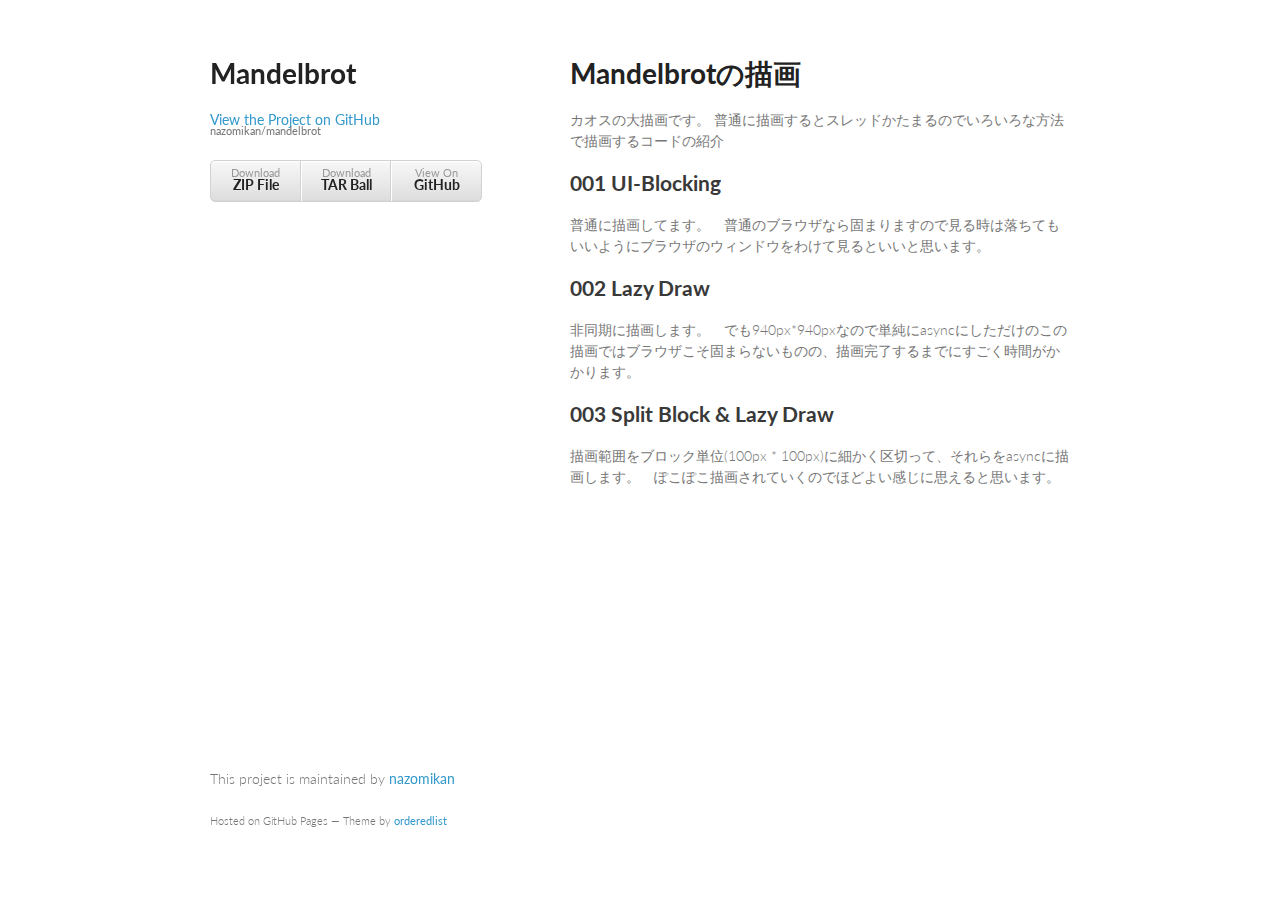
<file: index.html>
<!doctype html>
<html>
  <head>
    <meta charset="utf-8">
    <meta http-equiv="X-UA-Compatible" content="chrome=1">
    <title>Mandelbrot by nazomikan</title>

    <link rel="stylesheet" href="stylesheets/styles.css">
    <link rel="stylesheet" href="stylesheets/pygment_trac.css">
    <meta name="viewport" content="width=device-width, initial-scale=1, user-scalable=no">
    <!--[if lt IE 9]>
    <script src="//html5shiv.googlecode.com/svn/trunk/html5.js"></script>
    <![endif]-->
  </head>
  <body>
    <div class="wrapper">
      <header>
        <h1>Mandelbrot</h1>
        <p></p>

        <p class="view"><a href="https://github.com/nazomikan/mandelbrot">View the Project on GitHub <small>nazomikan/mandelbrot</small></a></p>


        <ul>
          <li><a href="https://github.com/nazomikan/mandelbrot/zipball/master">Download <strong>ZIP File</strong></a></li>
          <li><a href="https://github.com/nazomikan/mandelbrot/tarball/master">Download <strong>TAR Ball</strong></a></li>
          <li><a href="https://github.com/nazomikan/mandelbrot">View On <strong>GitHub</strong></a></li>
        </ul>
      </header>
      <section>
        <h1>
<a name="mandelbrot%E3%81%AE%E6%8F%8F%E7%94%BB" class="anchor" href="#mandelbrot%E3%81%AE%E6%8F%8F%E7%94%BB"><span class="octicon octicon-link"></span></a>Mandelbrotの描画</h1>

<p>カオスの大描画です。
普通に描画するとスレッドかたまるのでいろいろな方法で描画するコードの紹介</p>

<h2>
<a name="001-ui-blocking" class="anchor" href="#001-ui-blocking"><span class="octicon octicon-link"></span></a>001 UI-Blocking</h2>

<p>普通に描画してます。　普通のブラウザなら固まりますので見る時は落ちてもいいようにブラウザのウィンドウをわけて見るといいと思います。</p>

<h2>
<a name="002-lazy-draw" class="anchor" href="#002-lazy-draw"><span class="octicon octicon-link"></span></a>002 Lazy Draw</h2>

<p>非同期に描画します。　でも940px*940pxなので単純にasyncにしただけのこの描画ではブラウザこそ固まらないものの、描画完了するまでにすごく時間がかかります。</p>

<h2>
<a name="003-split-block--lazy-draw" class="anchor" href="#003-split-block--lazy-draw"><span class="octicon octicon-link"></span></a>003 Split Block &amp; Lazy Draw</h2>

<p>描画範囲をブロック単位(100px * 100px)に細かく区切って、それらをasyncに描画します。　ぽこぽこ描画されていくのでほどよい感じに思えると思います。</p>
      </section>
      <footer>
        <p>This project is maintained by <a href="https://github.com/nazomikan">nazomikan</a></p>
        <p><small>Hosted on GitHub Pages &mdash; Theme by <a href="https://github.com/orderedlist">orderedlist</a></small></p>
      </footer>
    </div>
    <script src="javascripts/scale.fix.js"></script>
    
  </body>
</html>
</file>
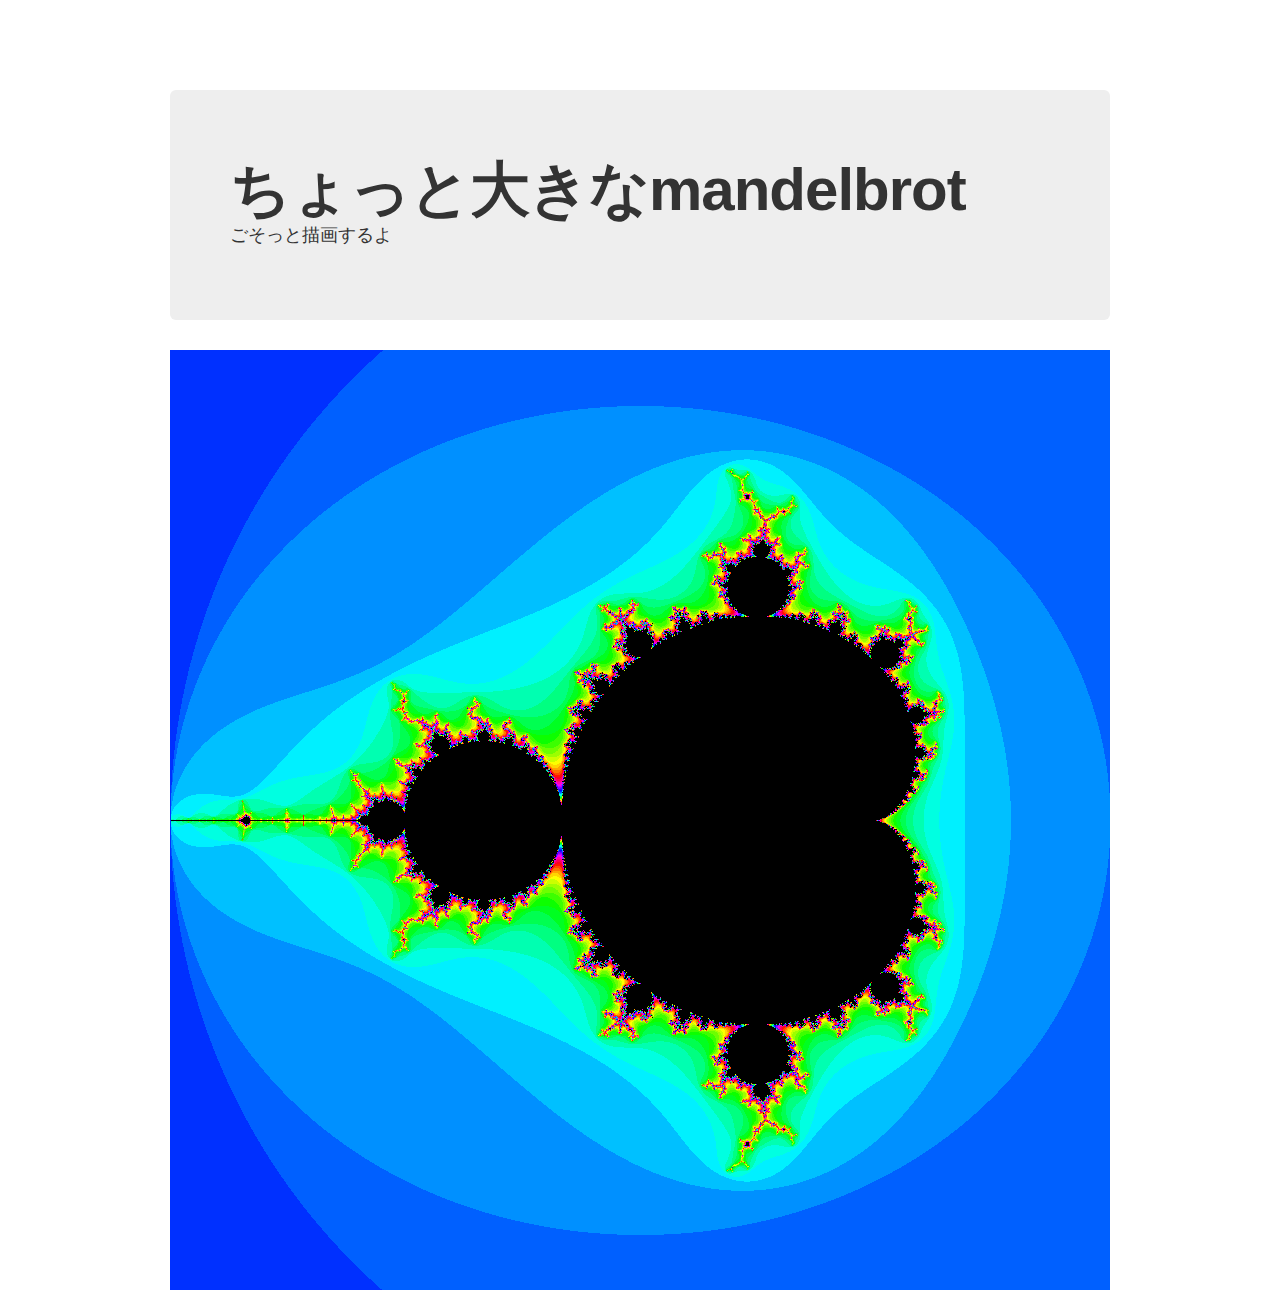
<file: 001/index.html>
<!DOCTYPE html>
<html>
<head>
    <meta charset="utf-8" />
    <title>mandelbrotのblocking描画</title>
    <link rel="stylesheet" href="./css/bootstrap-responsive.min.css">
    <link rel="stylesheet" href="./css/bootstrap.min.css">
    <link rel="stylesheet" href="./css/base.css">
    <script src="./js/library/jquery.min.js"></script>
    <script src="./js/library/bootstrap.min.js"></script>
    <script src="./js/mandelbrot.js"></script>
</head>
<body>
    <div class="container">
        <div class="hero-unit">
            <h1>ちょっと大きなmandelbrot</h1>
            <p>ごそっと描画するよ</p>
        </div>

        <canvas id="mandelbrot" width="940" height="940"></canvas>
    </div>
</body>
</html>
</file>
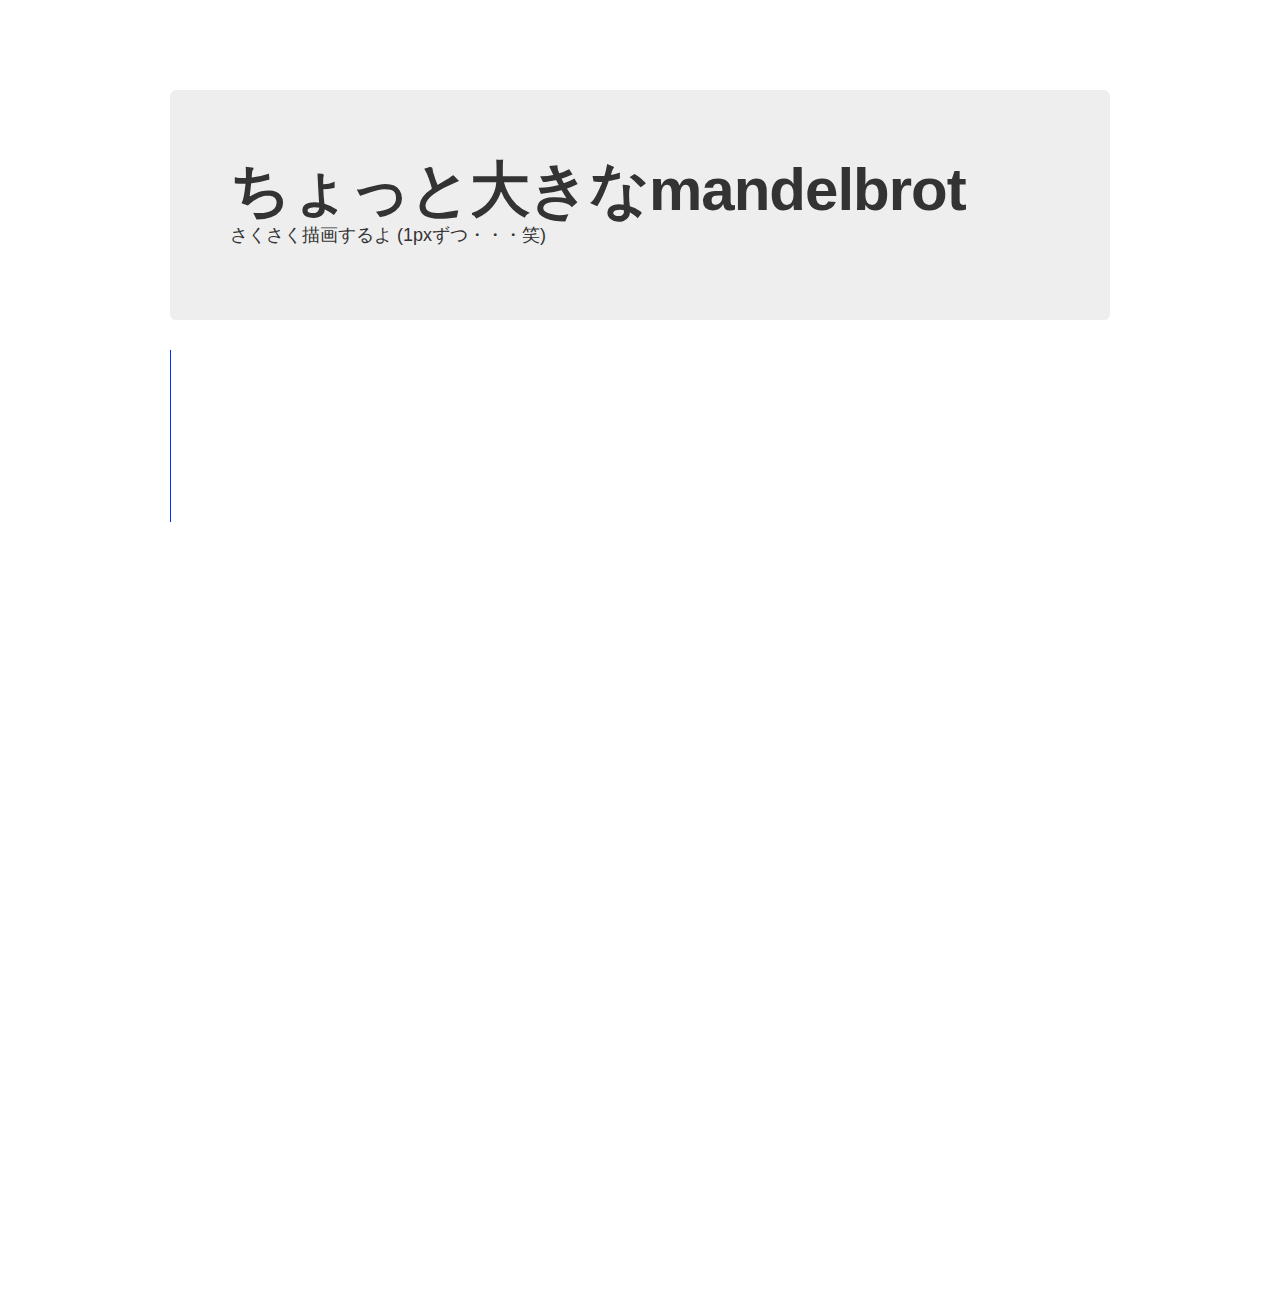
<file: 002/index.html>
<!DOCTYPE html>
<html>
<head>
    <meta charset="utf-8" />
    <title>mandelbrotのlazy描画</title>
    <link rel="stylesheet" href="./css/bootstrap-responsive.min.css">
    <link rel="stylesheet" href="./css/bootstrap.min.css">
    <link rel="stylesheet" href="./css/base.css">
    <script src="./js/library/jquery.min.js"></script>
    <script src="./js/library/bootstrap.min.js"></script>
    <script src="./js/mandelbrot.js"></script>
</head>
<body>
    <div class="container">
        <div class="hero-unit">
            <h1>ちょっと大きなmandelbrot</h1>
            <p>さくさく描画するよ (1pxずつ・・・笑)</p>
        </div>

        <canvas id="mandelbrot" width="940" height="940"></canvas>
    </div>
</body>
</html>
</file>
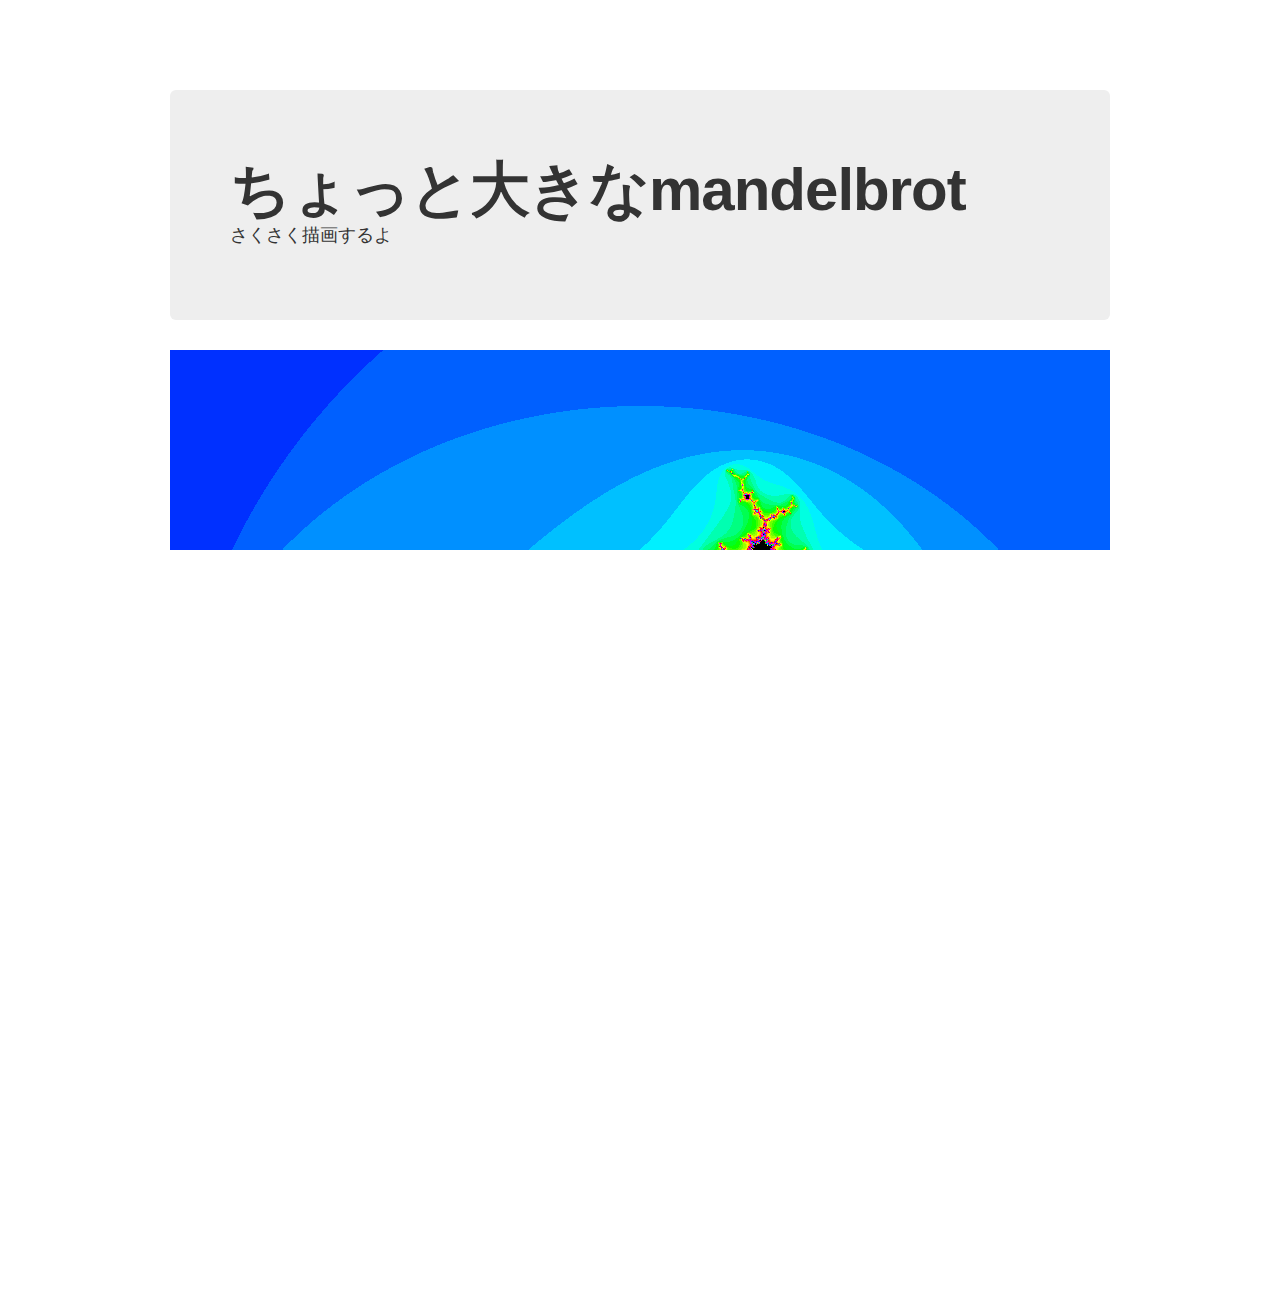
<file: 003/index.html>
<!DOCTYPE html>
<html>
<head>
    <meta charset="utf-8" />
    <title>mandelbrotのlazy描画 ブロック単位</title>
    <link rel="stylesheet" href="./css/bootstrap-responsive.min.css">
    <link rel="stylesheet" href="./css/bootstrap.min.css">
    <link rel="stylesheet" href="./css/base.css">
    <script src="./js/library/jquery.min.js"></script>
    <script src="./js/library/bootstrap.min.js"></script>
    <script src="./js/mandelbrot.js"></script>
</head>
<body>
    <div class="container">
        <div class="hero-unit">
            <h1>ちょっと大きなmandelbrot</h1>
            <p>さくさく描画するよ</p>
        </div>

        <canvas id="mandelbrot" width="940" height="940"></canvas>
    </div>
</body>
</html>
</file>
<file: stylesheets/styles.css>
@import url(https://fonts.googleapis.com/css?family=Lato:300italic,700italic,300,700);

body {
  padding:50px;
  font:14px/1.5 Lato, "Helvetica Neue", Helvetica, Arial, sans-serif;
  color:#777;
  font-weight:300;
}

h1, h2, h3, h4, h5, h6 {
  color:#222;
  margin:0 0 20px;
}

p, ul, ol, table, pre, dl {
  margin:0 0 20px;
}

h1, h2, h3 {
  line-height:1.1;
}

h1 {
  font-size:28px;
}

h2 {
  color:#393939;
}

h3, h4, h5, h6 {
  color:#494949;
}

a {
  color:#39c;
  font-weight:400;
  text-decoration:none;
}

a small {
  font-size:11px;
  color:#777;
  margin-top:-0.6em;
  display:block;
}

.wrapper {
  width:860px;
  margin:0 auto;
}

blockquote {
  border-left:1px solid #e5e5e5;
  margin:0;
  padding:0 0 0 20px;
  font-style:italic;
}

code, pre {
  font-family:Monaco, Bitstream Vera Sans Mono, Lucida Console, Terminal;
  color:#333;
  font-size:12px;
}

pre {
  padding:8px 15px;
  background: #f8f8f8;  
  border-radius:5px;
  border:1px solid #e5e5e5;
  overflow-x: auto;
}

table {
  width:100%;
  border-collapse:collapse;
}

th, td {
  text-align:left;
  padding:5px 10px;
  border-bottom:1px solid #e5e5e5;
}

dt {
  color:#444;
  font-weight:700;
}

th {
  color:#444;
}

img {
  max-width:100%;
}

header {
  width:270px;
  float:left;
  position:fixed;
}

header ul {
  list-style:none;
  height:40px;
  
  padding:0;
  
  background: #eee;
  background: -moz-linear-gradient(top, #f8f8f8 0%, #dddddd 100%);
  background: -webkit-gradient(linear, left top, left bottom, color-stop(0%,#f8f8f8), color-stop(100%,#dddddd));
  background: -webkit-linear-gradient(top, #f8f8f8 0%,#dddddd 100%);
  background: -o-linear-gradient(top, #f8f8f8 0%,#dddddd 100%);
  background: -ms-linear-gradient(top, #f8f8f8 0%,#dddddd 100%);
  background: linear-gradient(top, #f8f8f8 0%,#dddddd 100%);
  
  border-radius:5px;
  border:1px solid #d2d2d2;
  box-shadow:inset #fff 0 1px 0, inset rgba(0,0,0,0.03) 0 -1px 0;
  width:270px;
}

header li {
  width:89px;
  float:left;
  border-right:1px solid #d2d2d2;
  height:40px;
}

header ul a {
  line-height:1;
  font-size:11px;
  color:#999;
  display:block;
  text-align:center;
  padding-top:6px;
  height:40px;
}

strong {
  color:#222;
  font-weight:700;
}

header ul li + li {
  width:88px;
  border-left:1px solid #fff;
}

header ul li + li + li {
  border-right:none;
  width:89px;
}

header ul a strong {
  font-size:14px;
  display:block;
  color:#222;
}

section {
  width:500px;
  float:right;
  padding-bottom:50px;
}

small {
  font-size:11px;
}

hr {
  border:0;
  background:#e5e5e5;
  height:1px;
  margin:0 0 20px;
}

footer {
  width:270px;
  float:left;
  position:fixed;
  bottom:50px;
}

@media print, screen and (max-width: 960px) {
  
  div.wrapper {
    width:auto;
    margin:0;
  }
  
  header, section, footer {
    float:none;
    position:static;
    width:auto;
  }
  
  header {
    padding-right:320px;
  }
  
  section {
    border:1px solid #e5e5e5;
    border-width:1px 0;
    padding:20px 0;
    margin:0 0 20px;
  }
  
  header a small {
    display:inline;
  }
  
  header ul {
    position:absolute;
    right:50px;
    top:52px;
  }
}

@media print, screen and (max-width: 720px) {
  body {
    word-wrap:break-word;
  }
  
  header {
    padding:0;
  }
  
  header ul, header p.view {
    position:static;
  }
  
  pre, code {
    word-wrap:normal;
  }
}

@media print, screen and (max-width: 480px) {
  body {
    padding:15px;
  }
  
  header ul {
    display:none;
  }
}

@media print {
  body {
    padding:0.4in;
    font-size:12pt;
    color:#444;
  }
}
</file>
<file: stylesheets/pygment_trac.css>
.highlight  { background: #ffffff; }
.highlight .c { color: #999988; font-style: italic } /* Comment */
.highlight .err { color: #a61717; background-color: #e3d2d2 } /* Error */
.highlight .k { font-weight: bold } /* Keyword */
.highlight .o { font-weight: bold } /* Operator */
.highlight .cm { color: #999988; font-style: italic } /* Comment.Multiline */
.highlight .cp { color: #999999; font-weight: bold } /* Comment.Preproc */
.highlight .c1 { color: #999988; font-style: italic } /* Comment.Single */
.highlight .cs { color: #999999; font-weight: bold; font-style: italic } /* Comment.Special */
.highlight .gd { color: #000000; background-color: #ffdddd } /* Generic.Deleted */
.highlight .gd .x { color: #000000; background-color: #ffaaaa } /* Generic.Deleted.Specific */
.highlight .ge { font-style: italic } /* Generic.Emph */
.highlight .gr { color: #aa0000 } /* Generic.Error */
.highlight .gh { color: #999999 } /* Generic.Heading */
.highlight .gi { color: #000000; background-color: #ddffdd } /* Generic.Inserted */
.highlight .gi .x { color: #000000; background-color: #aaffaa } /* Generic.Inserted.Specific */
.highlight .go { color: #888888 } /* Generic.Output */
.highlight .gp { color: #555555 } /* Generic.Prompt */
.highlight .gs { font-weight: bold } /* Generic.Strong */
.highlight .gu { color: #800080; font-weight: bold; } /* Generic.Subheading */
.highlight .gt { color: #aa0000 } /* Generic.Traceback */
.highlight .kc { font-weight: bold } /* Keyword.Constant */
.highlight .kd { font-weight: bold } /* Keyword.Declaration */
.highlight .kn { font-weight: bold } /* Keyword.Namespace */
.highlight .kp { font-weight: bold } /* Keyword.Pseudo */
.highlight .kr { font-weight: bold } /* Keyword.Reserved */
.highlight .kt { color: #445588; font-weight: bold } /* Keyword.Type */
.highlight .m { color: #009999 } /* Literal.Number */
.highlight .s { color: #d14 } /* Literal.String */
.highlight .na { color: #008080 } /* Name.Attribute */
.highlight .nb { color: #0086B3 } /* Name.Builtin */
.highlight .nc { color: #445588; font-weight: bold } /* Name.Class */
.highlight .no { color: #008080 } /* Name.Constant */
.highlight .ni { color: #800080 } /* Name.Entity */
.highlight .ne { color: #990000; font-weight: bold } /* Name.Exception */
.highlight .nf { color: #990000; font-weight: bold } /* Name.Function */
.highlight .nn { color: #555555 } /* Name.Namespace */
.highlight .nt { color: #000080 } /* Name.Tag */
.highlight .nv { color: #008080 } /* Name.Variable */
.highlight .ow { font-weight: bold } /* Operator.Word */
.highlight .w { color: #bbbbbb } /* Text.Whitespace */
.highlight .mf { color: #009999 } /* Literal.Number.Float */
.highlight .mh { color: #009999 } /* Literal.Number.Hex */
.highlight .mi { color: #009999 } /* Literal.Number.Integer */
.highlight .mo { color: #009999 } /* Literal.Number.Oct */
.highlight .sb { color: #d14 } /* Literal.String.Backtick */
.highlight .sc { color: #d14 } /* Literal.String.Char */
.highlight .sd { color: #d14 } /* Literal.String.Doc */
.highlight .s2 { color: #d14 } /* Literal.String.Double */
.highlight .se { color: #d14 } /* Literal.String.Escape */
.highlight .sh { color: #d14 } /* Literal.String.Heredoc */
.highlight .si { color: #d14 } /* Literal.String.Interpol */
.highlight .sx { color: #d14 } /* Literal.String.Other */
.highlight .sr { color: #009926 } /* Literal.String.Regex */
.highlight .s1 { color: #d14 } /* Literal.String.Single */
.highlight .ss { color: #990073 } /* Literal.String.Symbol */
.highlight .bp { color: #999999 } /* Name.Builtin.Pseudo */
.highlight .vc { color: #008080 } /* Name.Variable.Class */
.highlight .vg { color: #008080 } /* Name.Variable.Global */
.highlight .vi { color: #008080 } /* Name.Variable.Instance */
.highlight .il { color: #009999 } /* Literal.Number.Integer.Long */

.type-csharp .highlight .k { color: #0000FF }
.type-csharp .highlight .kt { color: #0000FF }
.type-csharp .highlight .nf { color: #000000; font-weight: normal }
.type-csharp .highlight .nc { color: #2B91AF }
.type-csharp .highlight .nn { color: #000000 }
.type-csharp .highlight .s { color: #A31515 }
.type-csharp .highlight .sc { color: #A31515 }
</file>
<file: 001/css/base.css>
/* Add additional stylesheets below
-------------------------------------------------- */
/*
  Bootstrap's documentation styles
  Special styles for presenting Bootstrap's documentation and examples
*/


/* Body and structure
-------------------------------------------------- */
body {
  position: relative;
  padding-top: 90px;
  background-color: #fff;
}


/* Tweak navbar brand link to be super sleek
-------------------------------------------------- */
.navbar-fixed-top .brand {
  font-weight: bold;
  color: #FFF;
  text-shadow: 0 1px 0 rgba(255,255,255,.1), 0 0 30px rgba(255,255,255,.125);
  -webkit-transition: all .2s linear;
     -moz-transition: all .2s linear;
          transition: all .2s linear;
}
.navbar-fixed-top .brand:hover {
  text-decoration: none;
}


/* Space out sub-sections more
-------------------------------------------------- */
section {
  padding-top: 60px;
}

/* Faded out hr */
hr.soften {
  height: 1px;
  margin: 54px 0;
  background-image: -webkit-linear-gradient(left, rgba(0,0,0,0), rgba(0,0,0,.1), rgba(0,0,0,0));
  background-image:    -moz-linear-gradient(left, rgba(0,0,0,0), rgba(0,0,0,.1), rgba(0,0,0,0));
  background-image:     -ms-linear-gradient(left, rgba(0,0,0,0), rgba(0,0,0,.1), rgba(0,0,0,0));
  background-image:      -o-linear-gradient(left, rgba(0,0,0,0), rgba(0,0,0,.1), rgba(0,0,0,0));
  border: 0;
}


/* Jumbotrons
-------------------------------------------------- */
.jumbotron {
  position: relative;
}
.jumbotron h1 {
  margin-bottom: 9px;
  font-size: 81px;
  font-weight: bold;
  letter-spacing: -1px;
  line-height: 1;
}
.jumbotron p {
  margin-bottom: 18px;
  font-weight: 300;
}
.jumbotron .btn-large {
  font-size: 20px;
  font-weight: normal;
  padding: 14px 24px;
  margin-right: 10px;
  -webkit-border-radius: 6px;
     -moz-border-radius: 6px;
          border-radius: 6px;
}
.jumbotron .btn-large small {
  font-size: 14px;
}

/* Masthead (docs home) */
.masthead {
  padding-top: 36px;
  margin-bottom: 72px;
}
.masthead h1,
.masthead p {
  text-align: center;
}
.masthead h1 {
  margin-bottom: 18px;
}
.masthead p {
  margin-left: 5%;
  margin-right: 5%;
  font-size: 30px;
  line-height: 36px;
}


/* Specific jumbotrons
------------------------- */
/* supporting docs pages */
.subhead {
  padding-bottom: 0;
  margin-bottom: 9px;
}
.subhead h1 {
  font-size: 54px;
}

/* Subnav */
.subnav {
  width: 100%;
  height: 36px;
  background-color: #eeeeee; /* Old browsers */
  background-repeat: repeat-x; /* Repeat the gradient */
  background-image: -moz-linear-gradient(top, #f5f5f5 0%, #eeeeee 100%); /* FF3.6+ */
  background-image: -webkit-gradient(linear, left top, left bottom, color-stop(0%,#f5f5f5), color-stop(100%,#eeeeee)); /* Chrome,Safari4+ */
  background-image: -webkit-linear-gradient(top, #f5f5f5 0%,#eeeeee 100%); /* Chrome 10+,Safari 5.1+ */
  background-image: -ms-linear-gradient(top, #f5f5f5 0%,#eeeeee 100%); /* IE10+ */
  background-image: -o-linear-gradient(top, #f5f5f5 0%,#eeeeee 100%); /* Opera 11.10+ */
  filter: progid:DXImageTransform.Microsoft.gradient( startColorstr='#f5f5f5', endColorstr='#eeeeee',GradientType=0 ); /* IE6-9 */
  background-image: linear-gradient(top, #f5f5f5 0%,#eeeeee 100%); /* W3C */
  border: 1px solid #e5e5e5;
  -webkit-border-radius: 4px;
     -moz-border-radius: 4px;
          border-radius: 4px;
}
.subnav .nav {
  margin-bottom: 0;
}
.subnav .nav > li > a {
  margin: 0;
  padding-top:    11px;
  padding-bottom: 11px;
  border-left: 1px solid #f5f5f5;
  border-right: 1px solid #e5e5e5;
  -webkit-border-radius: 0;
     -moz-border-radius: 0;
          border-radius: 0;
}
.subnav .nav > .active > a,
.subnav .nav > .active > a:hover {
  padding-left: 13px;
  color: #777;
  background-color: #e9e9e9;
  border-right-color: #ddd;
  border-left: 0;
  -webkit-box-shadow: inset 0 3px 5px rgba(0,0,0,.05);
     -moz-box-shadow: inset 0 3px 5px rgba(0,0,0,.05);
          box-shadow: inset 0 3px 5px rgba(0,0,0,.05);
}
.subnav .nav > .active > a .caret,
.subnav .nav > .active > a:hover .caret {
  border-top-color: #777;
}
.subnav .nav > li:first-child > a,
.subnav .nav > li:first-child > a:hover {
  border-left: 0;
  padding-left: 12px;
  -webkit-border-radius: 4px 0 0 4px;
     -moz-border-radius: 4px 0 0 4px;
          border-radius: 4px 0 0 4px;
}
.subnav .nav > li:last-child > a {
  border-right: 0;
}
.subnav .dropdown-menu {
  -webkit-border-radius: 0 0 4px 4px;
     -moz-border-radius: 0 0 4px 4px;
          border-radius: 0 0 4px 4px;
}

/* Fixed subnav on scroll, but only for 980px and up (sorry IE!) */
@media (min-width: 980px) {
  .subnav-fixed {
    position: fixed;
    top: 40px;
    left: 0;
    right: 0;
    z-index: 1020; /* 10 less than .navbar-fixed to prevent any overlap */
    border-color: #d5d5d5;
    border-width: 0 0 1px; /* drop the border on the fixed edges */
    -webkit-border-radius: 0;
       -moz-border-radius: 0;
            border-radius: 0;
    -webkit-box-shadow: inset 0 1px 0 #fff, 0 1px 5px rgba(0,0,0,.1);
       -moz-box-shadow: inset 0 1px 0 #fff, 0 1px 5px rgba(0,0,0,.1);
            box-shadow: inset 0 1px 0 #fff, 0 1px 5px rgba(0,0,0,.1);
    filter: progid:DXImageTransform.Microsoft.gradient(enabled=false); /* IE6-9 */
  }
  .subnav-fixed .nav {
    width: 938px;
    margin: 0 auto;
    padding: 0 1px;
  }
  .subnav .nav > li:first-child > a,
  .subnav .nav > li:first-child > a:hover {
    -webkit-border-radius: 0;
       -moz-border-radius: 0;
            border-radius: 0;
  }
}


/* Quick links
-------------------------------------------------- */
.bs-links {
  margin: 36px 0;
}
.quick-links {
  min-height: 30px;
  margin: 0;
  padding: 5px 20px;
  list-style: none;
  text-align: center;
  overflow: hidden;
}
.quick-links:first-child {
  min-height: 0;
}
.quick-links li {
  display: inline;
  margin: 0 8px;
  color: #999;
}
.quick-links .github-btn,
.quick-links .tweet-btn,
.quick-links .follow-btn {
  position: relative;
  top: 5px;
}


/* Marketing section of Overview
-------------------------------------------------- */
.marketing .row {
  margin-bottom: 9px;
}
.marketing h1 {
  margin: 36px 0 27px;
  font-size: 40px;
  font-weight: 300;
  text-align: center;
}
.marketing h2,
.marketing h3 {
  font-weight: 300;
}
.marketing h2 {
  font-size: 22px;
}
.marketing p {
  margin-right: 10px;
}
.marketing .bs-icon {
  float: left;
  margin: 7px 10px 0 0;
  opacity: .8;
}
.marketing .small-bs-icon {
  float: left;
  margin: 4px 5px 0 0;
}



/* Footer
-------------------------------------------------- */
.footer {
  margin-top: 45px;
  padding: 35px 0 36px;
  border-top: 1px solid #e5e5e5;
}
.footer p {
  margin-bottom: 0;
  color: #555;
}



/* Special grid styles
-------------------------------------------------- */
.show-grid {
  margin-top: 10px;
  margin-bottom: 20px;
}
.show-grid [class*="span"] {
  background-color: #eee;
  text-align: center;
  -webkit-border-radius: 3px;
     -moz-border-radius: 3px;
          border-radius: 3px;
  min-height: 30px;
  line-height: 30px;
}
.show-grid:hover [class*="span"] {
  background: #ddd;
}
.show-grid .show-grid {
  margin-top: 0;
  margin-bottom: 0;
}
.show-grid .show-grid [class*="span"] {
  background-color: #ccc;
}


/* Render mini layout previews
-------------------------------------------------- */
.mini-layout {
  border: 1px solid #ddd;
  -webkit-border-radius: 6px;
     -moz-border-radius: 6px;
          border-radius: 6px;
  -webkit-box-shadow: 0 1px 2px rgba(0,0,0,.075);
     -moz-box-shadow: 0 1px 2px rgba(0,0,0,.075);
          box-shadow: 0 1px 2px rgba(0,0,0,.075);
}
.mini-layout {
  height: 240px;
  margin-bottom: 20px;
  padding: 9px;
}
.mini-layout div {
  -webkit-border-radius: 3px;
     -moz-border-radius: 3px;
          border-radius: 3px;
}
.mini-layout .mini-layout-body {
  background-color: #dceaf4;
  margin: 0 auto;
  width: 70%;
  height: 240px;
}
.mini-layout.fluid .mini-layout-sidebar,
.mini-layout.fluid .mini-layout-header,
.mini-layout.fluid .mini-layout-body {
  float: left;
}
.mini-layout.fluid .mini-layout-sidebar {
  background-color: #bbd8e9;
  width: 20%;
  height: 240px;
}
.mini-layout.fluid .mini-layout-body {
  width: 77.5%;
  margin-left: 2.5%;
}


/* Popover docs
-------------------------------------------------- */
.popover-well {
  min-height: 160px;
}
.popover-well .popover {
  display: block;
}
.popover-well .popover-wrapper {
  width: 50%;
  height: 160px;
  float: left;
  margin-left: 55px;
  position: relative;
}
.popover-well .popover-menu-wrapper {
  height: 80px;
}
.large-bird {
  margin: 5px 0 0 310px;
  opacity: .1;
}


/* Download page
-------------------------------------------------- */
.download .page-header {
  margin-top: 36px;
}
.page-header .toggle-all {
  margin-top: 5px;
}

/* Space out h3s when following a section */
.download h3 {
  margin-bottom: 5px;
}
.download-builder input + h3,
.download-builder .checkbox + h3 {
  margin-top: 9px;
}

/* Fields for variables */
.download-builder input[type=text] {
  margin-bottom: 9px;
  font-family: Menlo, Monaco, "Courier New", monospace;
  font-size: 12px;
  color: #d14;
}
.download-builder input[type=text]:focus {
  background-color: #fff;
}

/* Custom, larger checkbox labels */
.download .checkbox {
  padding: 6px 10px 6px 25px;
  color: #555;
  background-color: #f9f9f9;
  -webkit-border-radius: 3px;
     -moz-border-radius: 3px;
          border-radius: 3px;
  cursor: pointer;
}
.download .checkbox:hover {
  color: #333;
  background-color: #f5f5f5;
}
.download .checkbox small {
  font-size: 12px;
  color: #777;
}

/* Variables section */
#variables label {
  margin-bottom: 0;
}

/* Giant download button */
.download-btn {
  margin: 36px 0 108px;
}
#download p,
#download h4 {
  max-width: 50%;
  margin: 0 auto;
  color: #999;
  text-align: center;
}
#download h4 {
  margin-bottom: 0;
}
#download p {
  margin-bottom: 18px;
}
.download-btn .btn {
  display: block;
  width: auto;
  padding: 19px 24px;
  margin-bottom: 27px;
  font-size: 30px;
  line-height: 1;
  text-align: center;
  -webkit-border-radius: 6px;
     -moz-border-radius: 6px;
          border-radius: 6px;
}



/* Color swatches on LESS docs page
-------------------------------------------------- */
/* Sets the width of the td */
.swatch-col {
  width: 30px;
}
/* Le swatch */
.swatch {
  display: inline-block;
  width: 30px;
  height: 20px;
  margin: -6px 0;
  -webkit-border-radius: 3px;
     -moz-border-radius: 3px;
          border-radius: 3px;
}
/* For white swatches, give a border */
.swatch-bordered {
  width: 28px;
  height: 18px;
  border: 1px solid #eee;
}


/* Misc
-------------------------------------------------- */

/* Make tables spaced out a bit more */
h2 + table,
h3 + table,
h4 + table,
h2 + .row {
  margin-top: 5px;
}

/* Example sites showcase */
.example-sites img {
  max-width: 100%;
  margin: 0 auto;
}
.marketing-byline {
  margin: -18px 0 27px;
  font-size: 18px;
  font-weight: 300;
  line-height: 24px;
  color: #999;
  text-align: center;
}

.scrollspy-example {
  height: 200px;
  overflow: auto;
  position: relative;
}

/* Remove bottom margin on example forms in wells */
form.well {
  padding: 14px;
}

/* Tighten up spacing */
.well hr {
  margin: 18px 0;
}

/* Fake the :focus state to demo it */
.focused {
  border-color: rgba(82,168,236,.8);
  -webkit-box-shadow: inset 0 1px 3px rgba(0,0,0,.1), 0 0 8px rgba(82,168,236,.6);
     -moz-box-shadow: inset 0 1px 3px rgba(0,0,0,.1), 0 0 8px rgba(82,168,236,.6);
          box-shadow: inset 0 1px 3px rgba(0,0,0,.1), 0 0 8px rgba(82,168,236,.6);
  outline: 0;
}

/* For input sizes, make them display block */
.docs-input-sizes select,
.docs-input-sizes input[type=text] {
  display: block;
  margin-bottom: 9px;
}

/* Icons
------------------------- */
.the-icons {
  margin-left: 0;
  list-style: none;
}
.the-icons i:hover {
  background-color: rgba(255,0,0,.25);
}

/* Eaxmples page
------------------------- */
.bootstrap-examples .thumbnail {
  margin-bottom: 9px;
  background-color: #fff;
}

/* Responsive table
------------------------- */
.responsive-utilities th small {
  display: block;
  font-weight: normal;
  color: #999;
}
.responsive-utilities tbody th {
  font-weight: normal;
}
.responsive-utilities td {
  text-align: center;
}
.responsive-utilities td.is-visible {
  color: #468847;
  background-color: #dff0d8 !important;
}
.responsive-utilities td.is-hidden {
  color: #ccc;
  background-color: #f9f9f9 !important;
}

/* Responsive tests
------------------------- */
.responsive-utilities-test {
  margin-top: 5px;
  margin-left: 0;
  list-style: none;
  overflow: hidden; /* clear floats */
}
.responsive-utilities-test li {
  position: relative;
  float: left;
  width: 25%;
  height: 43px;
  font-size: 14px;
  font-weight: bold;
  line-height: 43px;
  color: #999;
  text-align: center;
  border: 1px solid #ddd;
  -webkit-border-radius: 4px;
     -moz-border-radius: 4px;
          border-radius: 4px;
}
.responsive-utilities-test li + li {
  margin-left: 10px;
}
.responsive-utilities-test span {
  position: absolute;
  top:    -1px;
  left:   -1px;
  right:  -1px;
  bottom: -1px;
  -webkit-border-radius: 4px;
     -moz-border-radius: 4px;
          border-radius: 4px;
}
.responsive-utilities-test span {
  color: #468847;
  background-color: #dff0d8;
  border: 1px solid #d6e9c6;
}


/* Responsive Docs
-------------------------------------------------- */
@media (max-width: 480px) {

  /* Reduce padding above jumbotron */
  body {
    padding-top: 70px;
  }

  /* Change up some type stuff */
  h2 {
    margin-top: 27px;
  }
  h2 small {
    display: block;
    line-height: 18px;
  }
  h3 {
    margin-top: 18px;
  }

  /* Adjust the jumbotron */
  .jumbotron h1,
  .jumbotron p {
    text-align: center;
    margin-right: 0;
  }
  .jumbotron h1 {
    font-size: 45px;
    margin-right: 0;
  }
  .jumbotron p {
    margin-right: 0;
    margin-left: 0;
    font-size: 18px;
    line-height: 24px;
  }
  .jumbotron .btn {
    display: block;
    font-size: 18px;
    padding: 10px 14px;
    margin: 0 auto 10px;
  }
  /* Masthead (home page jumbotron) */
  .masthead {
    padding-top: 0;
  }

  /* Don't space out quick links so much */
  .quick-links {
    margin: 40px 0 0;
  }
  /* hide the bullets on mobile since our horizontal space is limited */
  .quick-links .divider {
    display: none;
  }

  /* center example sites */
  .example-sites {
    margin-left: 0;
  }
  .example-sites > li {
    float: none;
    display: block;
    max-width: 280px;
    margin: 0 auto 18px;
    text-align: center;
  }
  .example-sites .thumbnail > img {
    max-width: 270px;
  }

  table code {
    white-space: normal;
    word-wrap: break-word;
    word-break: break-all;
  }

  /* Modal example */
  .modal-example .modal {
    position: relative;
    top: auto;
    right: auto;
    bottom: auto;
    left: auto;
  }

}


@media (max-width: 768px) {

  /* Remove any padding from the body */
  body {
    padding-top: 0;
  }

  /* Jumbotron buttons */
  .jumbotron .btn {
    margin-bottom: 10px;
  }

  /* Subnav */
  .subnav {
    position: static;
    top: auto;
    z-index: auto;
    width: auto;
    height: auto;
    background: #fff; /* whole background property since we use a background-image for gradient */
    -webkit-box-shadow: none;
       -moz-box-shadow: none;
            box-shadow: none;
  }
  .subnav .nav > li {
    float: none;
  }
  .subnav .nav > li > a {
    border: 0;
  }
  .subnav .nav > li + li > a {
    border-top: 1px solid #e5e5e5;
  }
  .subnav .nav > li:first-child > a,
  .subnav .nav > li:first-child > a:hover {
      -webkit-border-radius: 4px 4px 0 0;
         -moz-border-radius: 4px 4px 0 0;
              border-radius: 4px 4px 0 0;
  }

  /* Popovers */
  .large-bird {
    display: none;
  }
  .popover-well .popover-wrapper {
    margin-left: 0;
  }

  /* Space out the show-grid examples */
  .show-grid [class*="span"] {
    margin-bottom: 5px;
  }

  /* Unfloat the back to top link in footer */
  .footer .pull-right {
    float: none;
  }
  .footer p {
    margin-bottom: 9px;
  }

}


@media (min-width: 480px) and (max-width: 768px) {

  /* Scale down the jumbotron content */
  .jumbotron h1 {
    font-size: 54px;
  }
  .jumbotron p {
    margin-right: 0;
    margin-left: 0;
  }

}


@media (min-width: 768px) and (max-width: 980px) {

  /* Remove any padding from the body */
  body {
    padding-top: 0;
  }

  /* Scale down the jumbotron content */
  .jumbotron h1 {
    font-size: 72px;
  }

}


@media (max-width: 980px) {

  /* Unfloat brand */
  .navbar-fixed-top .brand {
    float: left;
    margin-left: 0;
    padding-left: 10px;
    padding-right: 10px;
  }

  /* Inline-block quick links for more spacing */
  .quick-links li {
    display: inline-block;
    margin: 5px;
  }

}

.topic-icon {
    margin-right: 5px;
    vertical-align: middle;
}

#middle-header{
    font-size: 50px;
}

/* LARGE DESKTOP SCREENS */
@media (min-width: 1210px) {

  /* Update subnav container */
  .subnav-fixed .nav {
    width: 1168px; /* 2px less to account for left/right borders being removed when in fixed mode */
  }

}


.clearfix {
    *zoom: 1;
}

.clearfix:after {
    clear: both;
    content: "";
    display: table;
}

.pallet {
    background: #eee;
    font-size: 26px;
    width: 400px;
    height: 300px;
    line-height: 300px;
    margin: 10px auto;
    text-align: center;
}
</file>
<file: 002/css/base.css>
/* Add additional stylesheets below
-------------------------------------------------- */
/*
  Bootstrap's documentation styles
  Special styles for presenting Bootstrap's documentation and examples
*/


/* Body and structure
-------------------------------------------------- */
body {
  position: relative;
  padding-top: 90px;
  background-color: #fff;
}


/* Tweak navbar brand link to be super sleek
-------------------------------------------------- */
.navbar-fixed-top .brand {
  font-weight: bold;
  color: #FFF;
  text-shadow: 0 1px 0 rgba(255,255,255,.1), 0 0 30px rgba(255,255,255,.125);
  -webkit-transition: all .2s linear;
     -moz-transition: all .2s linear;
          transition: all .2s linear;
}
.navbar-fixed-top .brand:hover {
  text-decoration: none;
}


/* Space out sub-sections more
-------------------------------------------------- */
section {
  padding-top: 60px;
}

/* Faded out hr */
hr.soften {
  height: 1px;
  margin: 54px 0;
  background-image: -webkit-linear-gradient(left, rgba(0,0,0,0), rgba(0,0,0,.1), rgba(0,0,0,0));
  background-image:    -moz-linear-gradient(left, rgba(0,0,0,0), rgba(0,0,0,.1), rgba(0,0,0,0));
  background-image:     -ms-linear-gradient(left, rgba(0,0,0,0), rgba(0,0,0,.1), rgba(0,0,0,0));
  background-image:      -o-linear-gradient(left, rgba(0,0,0,0), rgba(0,0,0,.1), rgba(0,0,0,0));
  border: 0;
}


/* Jumbotrons
-------------------------------------------------- */
.jumbotron {
  position: relative;
}
.jumbotron h1 {
  margin-bottom: 9px;
  font-size: 81px;
  font-weight: bold;
  letter-spacing: -1px;
  line-height: 1;
}
.jumbotron p {
  margin-bottom: 18px;
  font-weight: 300;
}
.jumbotron .btn-large {
  font-size: 20px;
  font-weight: normal;
  padding: 14px 24px;
  margin-right: 10px;
  -webkit-border-radius: 6px;
     -moz-border-radius: 6px;
          border-radius: 6px;
}
.jumbotron .btn-large small {
  font-size: 14px;
}

/* Masthead (docs home) */
.masthead {
  padding-top: 36px;
  margin-bottom: 72px;
}
.masthead h1,
.masthead p {
  text-align: center;
}
.masthead h1 {
  margin-bottom: 18px;
}
.masthead p {
  margin-left: 5%;
  margin-right: 5%;
  font-size: 30px;
  line-height: 36px;
}


/* Specific jumbotrons
------------------------- */
/* supporting docs pages */
.subhead {
  padding-bottom: 0;
  margin-bottom: 9px;
}
.subhead h1 {
  font-size: 54px;
}

/* Subnav */
.subnav {
  width: 100%;
  height: 36px;
  background-color: #eeeeee; /* Old browsers */
  background-repeat: repeat-x; /* Repeat the gradient */
  background-image: -moz-linear-gradient(top, #f5f5f5 0%, #eeeeee 100%); /* FF3.6+ */
  background-image: -webkit-gradient(linear, left top, left bottom, color-stop(0%,#f5f5f5), color-stop(100%,#eeeeee)); /* Chrome,Safari4+ */
  background-image: -webkit-linear-gradient(top, #f5f5f5 0%,#eeeeee 100%); /* Chrome 10+,Safari 5.1+ */
  background-image: -ms-linear-gradient(top, #f5f5f5 0%,#eeeeee 100%); /* IE10+ */
  background-image: -o-linear-gradient(top, #f5f5f5 0%,#eeeeee 100%); /* Opera 11.10+ */
  filter: progid:DXImageTransform.Microsoft.gradient( startColorstr='#f5f5f5', endColorstr='#eeeeee',GradientType=0 ); /* IE6-9 */
  background-image: linear-gradient(top, #f5f5f5 0%,#eeeeee 100%); /* W3C */
  border: 1px solid #e5e5e5;
  -webkit-border-radius: 4px;
     -moz-border-radius: 4px;
          border-radius: 4px;
}
.subnav .nav {
  margin-bottom: 0;
}
.subnav .nav > li > a {
  margin: 0;
  padding-top:    11px;
  padding-bottom: 11px;
  border-left: 1px solid #f5f5f5;
  border-right: 1px solid #e5e5e5;
  -webkit-border-radius: 0;
     -moz-border-radius: 0;
          border-radius: 0;
}
.subnav .nav > .active > a,
.subnav .nav > .active > a:hover {
  padding-left: 13px;
  color: #777;
  background-color: #e9e9e9;
  border-right-color: #ddd;
  border-left: 0;
  -webkit-box-shadow: inset 0 3px 5px rgba(0,0,0,.05);
     -moz-box-shadow: inset 0 3px 5px rgba(0,0,0,.05);
          box-shadow: inset 0 3px 5px rgba(0,0,0,.05);
}
.subnav .nav > .active > a .caret,
.subnav .nav > .active > a:hover .caret {
  border-top-color: #777;
}
.subnav .nav > li:first-child > a,
.subnav .nav > li:first-child > a:hover {
  border-left: 0;
  padding-left: 12px;
  -webkit-border-radius: 4px 0 0 4px;
     -moz-border-radius: 4px 0 0 4px;
          border-radius: 4px 0 0 4px;
}
.subnav .nav > li:last-child > a {
  border-right: 0;
}
.subnav .dropdown-menu {
  -webkit-border-radius: 0 0 4px 4px;
     -moz-border-radius: 0 0 4px 4px;
          border-radius: 0 0 4px 4px;
}

/* Fixed subnav on scroll, but only for 980px and up (sorry IE!) */
@media (min-width: 980px) {
  .subnav-fixed {
    position: fixed;
    top: 40px;
    left: 0;
    right: 0;
    z-index: 1020; /* 10 less than .navbar-fixed to prevent any overlap */
    border-color: #d5d5d5;
    border-width: 0 0 1px; /* drop the border on the fixed edges */
    -webkit-border-radius: 0;
       -moz-border-radius: 0;
            border-radius: 0;
    -webkit-box-shadow: inset 0 1px 0 #fff, 0 1px 5px rgba(0,0,0,.1);
       -moz-box-shadow: inset 0 1px 0 #fff, 0 1px 5px rgba(0,0,0,.1);
            box-shadow: inset 0 1px 0 #fff, 0 1px 5px rgba(0,0,0,.1);
    filter: progid:DXImageTransform.Microsoft.gradient(enabled=false); /* IE6-9 */
  }
  .subnav-fixed .nav {
    width: 938px;
    margin: 0 auto;
    padding: 0 1px;
  }
  .subnav .nav > li:first-child > a,
  .subnav .nav > li:first-child > a:hover {
    -webkit-border-radius: 0;
       -moz-border-radius: 0;
            border-radius: 0;
  }
}


/* Quick links
-------------------------------------------------- */
.bs-links {
  margin: 36px 0;
}
.quick-links {
  min-height: 30px;
  margin: 0;
  padding: 5px 20px;
  list-style: none;
  text-align: center;
  overflow: hidden;
}
.quick-links:first-child {
  min-height: 0;
}
.quick-links li {
  display: inline;
  margin: 0 8px;
  color: #999;
}
.quick-links .github-btn,
.quick-links .tweet-btn,
.quick-links .follow-btn {
  position: relative;
  top: 5px;
}


/* Marketing section of Overview
-------------------------------------------------- */
.marketing .row {
  margin-bottom: 9px;
}
.marketing h1 {
  margin: 36px 0 27px;
  font-size: 40px;
  font-weight: 300;
  text-align: center;
}
.marketing h2,
.marketing h3 {
  font-weight: 300;
}
.marketing h2 {
  font-size: 22px;
}
.marketing p {
  margin-right: 10px;
}
.marketing .bs-icon {
  float: left;
  margin: 7px 10px 0 0;
  opacity: .8;
}
.marketing .small-bs-icon {
  float: left;
  margin: 4px 5px 0 0;
}



/* Footer
-------------------------------------------------- */
.footer {
  margin-top: 45px;
  padding: 35px 0 36px;
  border-top: 1px solid #e5e5e5;
}
.footer p {
  margin-bottom: 0;
  color: #555;
}



/* Special grid styles
-------------------------------------------------- */
.show-grid {
  margin-top: 10px;
  margin-bottom: 20px;
}
.show-grid [class*="span"] {
  background-color: #eee;
  text-align: center;
  -webkit-border-radius: 3px;
     -moz-border-radius: 3px;
          border-radius: 3px;
  min-height: 30px;
  line-height: 30px;
}
.show-grid:hover [class*="span"] {
  background: #ddd;
}
.show-grid .show-grid {
  margin-top: 0;
  margin-bottom: 0;
}
.show-grid .show-grid [class*="span"] {
  background-color: #ccc;
}


/* Render mini layout previews
-------------------------------------------------- */
.mini-layout {
  border: 1px solid #ddd;
  -webkit-border-radius: 6px;
     -moz-border-radius: 6px;
          border-radius: 6px;
  -webkit-box-shadow: 0 1px 2px rgba(0,0,0,.075);
     -moz-box-shadow: 0 1px 2px rgba(0,0,0,.075);
          box-shadow: 0 1px 2px rgba(0,0,0,.075);
}
.mini-layout {
  height: 240px;
  margin-bottom: 20px;
  padding: 9px;
}
.mini-layout div {
  -webkit-border-radius: 3px;
     -moz-border-radius: 3px;
          border-radius: 3px;
}
.mini-layout .mini-layout-body {
  background-color: #dceaf4;
  margin: 0 auto;
  width: 70%;
  height: 240px;
}
.mini-layout.fluid .mini-layout-sidebar,
.mini-layout.fluid .mini-layout-header,
.mini-layout.fluid .mini-layout-body {
  float: left;
}
.mini-layout.fluid .mini-layout-sidebar {
  background-color: #bbd8e9;
  width: 20%;
  height: 240px;
}
.mini-layout.fluid .mini-layout-body {
  width: 77.5%;
  margin-left: 2.5%;
}


/* Popover docs
-------------------------------------------------- */
.popover-well {
  min-height: 160px;
}
.popover-well .popover {
  display: block;
}
.popover-well .popover-wrapper {
  width: 50%;
  height: 160px;
  float: left;
  margin-left: 55px;
  position: relative;
}
.popover-well .popover-menu-wrapper {
  height: 80px;
}
.large-bird {
  margin: 5px 0 0 310px;
  opacity: .1;
}


/* Download page
-------------------------------------------------- */
.download .page-header {
  margin-top: 36px;
}
.page-header .toggle-all {
  margin-top: 5px;
}

/* Space out h3s when following a section */
.download h3 {
  margin-bottom: 5px;
}
.download-builder input + h3,
.download-builder .checkbox + h3 {
  margin-top: 9px;
}

/* Fields for variables */
.download-builder input[type=text] {
  margin-bottom: 9px;
  font-family: Menlo, Monaco, "Courier New", monospace;
  font-size: 12px;
  color: #d14;
}
.download-builder input[type=text]:focus {
  background-color: #fff;
}

/* Custom, larger checkbox labels */
.download .checkbox {
  padding: 6px 10px 6px 25px;
  color: #555;
  background-color: #f9f9f9;
  -webkit-border-radius: 3px;
     -moz-border-radius: 3px;
          border-radius: 3px;
  cursor: pointer;
}
.download .checkbox:hover {
  color: #333;
  background-color: #f5f5f5;
}
.download .checkbox small {
  font-size: 12px;
  color: #777;
}

/* Variables section */
#variables label {
  margin-bottom: 0;
}

/* Giant download button */
.download-btn {
  margin: 36px 0 108px;
}
#download p,
#download h4 {
  max-width: 50%;
  margin: 0 auto;
  color: #999;
  text-align: center;
}
#download h4 {
  margin-bottom: 0;
}
#download p {
  margin-bottom: 18px;
}
.download-btn .btn {
  display: block;
  width: auto;
  padding: 19px 24px;
  margin-bottom: 27px;
  font-size: 30px;
  line-height: 1;
  text-align: center;
  -webkit-border-radius: 6px;
     -moz-border-radius: 6px;
          border-radius: 6px;
}



/* Color swatches on LESS docs page
-------------------------------------------------- */
/* Sets the width of the td */
.swatch-col {
  width: 30px;
}
/* Le swatch */
.swatch {
  display: inline-block;
  width: 30px;
  height: 20px;
  margin: -6px 0;
  -webkit-border-radius: 3px;
     -moz-border-radius: 3px;
          border-radius: 3px;
}
/* For white swatches, give a border */
.swatch-bordered {
  width: 28px;
  height: 18px;
  border: 1px solid #eee;
}


/* Misc
-------------------------------------------------- */

/* Make tables spaced out a bit more */
h2 + table,
h3 + table,
h4 + table,
h2 + .row {
  margin-top: 5px;
}

/* Example sites showcase */
.example-sites img {
  max-width: 100%;
  margin: 0 auto;
}
.marketing-byline {
  margin: -18px 0 27px;
  font-size: 18px;
  font-weight: 300;
  line-height: 24px;
  color: #999;
  text-align: center;
}

.scrollspy-example {
  height: 200px;
  overflow: auto;
  position: relative;
}

/* Remove bottom margin on example forms in wells */
form.well {
  padding: 14px;
}

/* Tighten up spacing */
.well hr {
  margin: 18px 0;
}

/* Fake the :focus state to demo it */
.focused {
  border-color: rgba(82,168,236,.8);
  -webkit-box-shadow: inset 0 1px 3px rgba(0,0,0,.1), 0 0 8px rgba(82,168,236,.6);
     -moz-box-shadow: inset 0 1px 3px rgba(0,0,0,.1), 0 0 8px rgba(82,168,236,.6);
          box-shadow: inset 0 1px 3px rgba(0,0,0,.1), 0 0 8px rgba(82,168,236,.6);
  outline: 0;
}

/* For input sizes, make them display block */
.docs-input-sizes select,
.docs-input-sizes input[type=text] {
  display: block;
  margin-bottom: 9px;
}

/* Icons
------------------------- */
.the-icons {
  margin-left: 0;
  list-style: none;
}
.the-icons i:hover {
  background-color: rgba(255,0,0,.25);
}

/* Eaxmples page
------------------------- */
.bootstrap-examples .thumbnail {
  margin-bottom: 9px;
  background-color: #fff;
}

/* Responsive table
------------------------- */
.responsive-utilities th small {
  display: block;
  font-weight: normal;
  color: #999;
}
.responsive-utilities tbody th {
  font-weight: normal;
}
.responsive-utilities td {
  text-align: center;
}
.responsive-utilities td.is-visible {
  color: #468847;
  background-color: #dff0d8 !important;
}
.responsive-utilities td.is-hidden {
  color: #ccc;
  background-color: #f9f9f9 !important;
}

/* Responsive tests
------------------------- */
.responsive-utilities-test {
  margin-top: 5px;
  margin-left: 0;
  list-style: none;
  overflow: hidden; /* clear floats */
}
.responsive-utilities-test li {
  position: relative;
  float: left;
  width: 25%;
  height: 43px;
  font-size: 14px;
  font-weight: bold;
  line-height: 43px;
  color: #999;
  text-align: center;
  border: 1px solid #ddd;
  -webkit-border-radius: 4px;
     -moz-border-radius: 4px;
          border-radius: 4px;
}
.responsive-utilities-test li + li {
  margin-left: 10px;
}
.responsive-utilities-test span {
  position: absolute;
  top:    -1px;
  left:   -1px;
  right:  -1px;
  bottom: -1px;
  -webkit-border-radius: 4px;
     -moz-border-radius: 4px;
          border-radius: 4px;
}
.responsive-utilities-test span {
  color: #468847;
  background-color: #dff0d8;
  border: 1px solid #d6e9c6;
}


/* Responsive Docs
-------------------------------------------------- */
@media (max-width: 480px) {

  /* Reduce padding above jumbotron */
  body {
    padding-top: 70px;
  }

  /* Change up some type stuff */
  h2 {
    margin-top: 27px;
  }
  h2 small {
    display: block;
    line-height: 18px;
  }
  h3 {
    margin-top: 18px;
  }

  /* Adjust the jumbotron */
  .jumbotron h1,
  .jumbotron p {
    text-align: center;
    margin-right: 0;
  }
  .jumbotron h1 {
    font-size: 45px;
    margin-right: 0;
  }
  .jumbotron p {
    margin-right: 0;
    margin-left: 0;
    font-size: 18px;
    line-height: 24px;
  }
  .jumbotron .btn {
    display: block;
    font-size: 18px;
    padding: 10px 14px;
    margin: 0 auto 10px;
  }
  /* Masthead (home page jumbotron) */
  .masthead {
    padding-top: 0;
  }

  /* Don't space out quick links so much */
  .quick-links {
    margin: 40px 0 0;
  }
  /* hide the bullets on mobile since our horizontal space is limited */
  .quick-links .divider {
    display: none;
  }

  /* center example sites */
  .example-sites {
    margin-left: 0;
  }
  .example-sites > li {
    float: none;
    display: block;
    max-width: 280px;
    margin: 0 auto 18px;
    text-align: center;
  }
  .example-sites .thumbnail > img {
    max-width: 270px;
  }

  table code {
    white-space: normal;
    word-wrap: break-word;
    word-break: break-all;
  }

  /* Modal example */
  .modal-example .modal {
    position: relative;
    top: auto;
    right: auto;
    bottom: auto;
    left: auto;
  }

}


@media (max-width: 768px) {

  /* Remove any padding from the body */
  body {
    padding-top: 0;
  }

  /* Jumbotron buttons */
  .jumbotron .btn {
    margin-bottom: 10px;
  }

  /* Subnav */
  .subnav {
    position: static;
    top: auto;
    z-index: auto;
    width: auto;
    height: auto;
    background: #fff; /* whole background property since we use a background-image for gradient */
    -webkit-box-shadow: none;
       -moz-box-shadow: none;
            box-shadow: none;
  }
  .subnav .nav > li {
    float: none;
  }
  .subnav .nav > li > a {
    border: 0;
  }
  .subnav .nav > li + li > a {
    border-top: 1px solid #e5e5e5;
  }
  .subnav .nav > li:first-child > a,
  .subnav .nav > li:first-child > a:hover {
      -webkit-border-radius: 4px 4px 0 0;
         -moz-border-radius: 4px 4px 0 0;
              border-radius: 4px 4px 0 0;
  }

  /* Popovers */
  .large-bird {
    display: none;
  }
  .popover-well .popover-wrapper {
    margin-left: 0;
  }

  /* Space out the show-grid examples */
  .show-grid [class*="span"] {
    margin-bottom: 5px;
  }

  /* Unfloat the back to top link in footer */
  .footer .pull-right {
    float: none;
  }
  .footer p {
    margin-bottom: 9px;
  }

}


@media (min-width: 480px) and (max-width: 768px) {

  /* Scale down the jumbotron content */
  .jumbotron h1 {
    font-size: 54px;
  }
  .jumbotron p {
    margin-right: 0;
    margin-left: 0;
  }

}


@media (min-width: 768px) and (max-width: 980px) {

  /* Remove any padding from the body */
  body {
    padding-top: 0;
  }

  /* Scale down the jumbotron content */
  .jumbotron h1 {
    font-size: 72px;
  }

}


@media (max-width: 980px) {

  /* Unfloat brand */
  .navbar-fixed-top .brand {
    float: left;
    margin-left: 0;
    padding-left: 10px;
    padding-right: 10px;
  }

  /* Inline-block quick links for more spacing */
  .quick-links li {
    display: inline-block;
    margin: 5px;
  }

}

.topic-icon {
    margin-right: 5px;
    vertical-align: middle;
}

#middle-header{
    font-size: 50px;
}

/* LARGE DESKTOP SCREENS */
@media (min-width: 1210px) {

  /* Update subnav container */
  .subnav-fixed .nav {
    width: 1168px; /* 2px less to account for left/right borders being removed when in fixed mode */
  }

}


.clearfix {
    *zoom: 1;
}

.clearfix:after {
    clear: both;
    content: "";
    display: table;
}

.pallet {
    background: #eee;
    font-size: 26px;
    width: 400px;
    height: 300px;
    line-height: 300px;
    margin: 10px auto;
    text-align: center;
}
</file>
<file: 003/css/base.css>
/* Add additional stylesheets below
-------------------------------------------------- */
/*
  Bootstrap's documentation styles
  Special styles for presenting Bootstrap's documentation and examples
*/


/* Body and structure
-------------------------------------------------- */
body {
  position: relative;
  padding-top: 90px;
  background-color: #fff;
}


/* Tweak navbar brand link to be super sleek
-------------------------------------------------- */
.navbar-fixed-top .brand {
  font-weight: bold;
  color: #FFF;
  text-shadow: 0 1px 0 rgba(255,255,255,.1), 0 0 30px rgba(255,255,255,.125);
  -webkit-transition: all .2s linear;
     -moz-transition: all .2s linear;
          transition: all .2s linear;
}
.navbar-fixed-top .brand:hover {
  text-decoration: none;
}


/* Space out sub-sections more
-------------------------------------------------- */
section {
  padding-top: 60px;
}

/* Faded out hr */
hr.soften {
  height: 1px;
  margin: 54px 0;
  background-image: -webkit-linear-gradient(left, rgba(0,0,0,0), rgba(0,0,0,.1), rgba(0,0,0,0));
  background-image:    -moz-linear-gradient(left, rgba(0,0,0,0), rgba(0,0,0,.1), rgba(0,0,0,0));
  background-image:     -ms-linear-gradient(left, rgba(0,0,0,0), rgba(0,0,0,.1), rgba(0,0,0,0));
  background-image:      -o-linear-gradient(left, rgba(0,0,0,0), rgba(0,0,0,.1), rgba(0,0,0,0));
  border: 0;
}


/* Jumbotrons
-------------------------------------------------- */
.jumbotron {
  position: relative;
}
.jumbotron h1 {
  margin-bottom: 9px;
  font-size: 81px;
  font-weight: bold;
  letter-spacing: -1px;
  line-height: 1;
}
.jumbotron p {
  margin-bottom: 18px;
  font-weight: 300;
}
.jumbotron .btn-large {
  font-size: 20px;
  font-weight: normal;
  padding: 14px 24px;
  margin-right: 10px;
  -webkit-border-radius: 6px;
     -moz-border-radius: 6px;
          border-radius: 6px;
}
.jumbotron .btn-large small {
  font-size: 14px;
}

/* Masthead (docs home) */
.masthead {
  padding-top: 36px;
  margin-bottom: 72px;
}
.masthead h1,
.masthead p {
  text-align: center;
}
.masthead h1 {
  margin-bottom: 18px;
}
.masthead p {
  margin-left: 5%;
  margin-right: 5%;
  font-size: 30px;
  line-height: 36px;
}


/* Specific jumbotrons
------------------------- */
/* supporting docs pages */
.subhead {
  padding-bottom: 0;
  margin-bottom: 9px;
}
.subhead h1 {
  font-size: 54px;
}

/* Subnav */
.subnav {
  width: 100%;
  height: 36px;
  background-color: #eeeeee; /* Old browsers */
  background-repeat: repeat-x; /* Repeat the gradient */
  background-image: -moz-linear-gradient(top, #f5f5f5 0%, #eeeeee 100%); /* FF3.6+ */
  background-image: -webkit-gradient(linear, left top, left bottom, color-stop(0%,#f5f5f5), color-stop(100%,#eeeeee)); /* Chrome,Safari4+ */
  background-image: -webkit-linear-gradient(top, #f5f5f5 0%,#eeeeee 100%); /* Chrome 10+,Safari 5.1+ */
  background-image: -ms-linear-gradient(top, #f5f5f5 0%,#eeeeee 100%); /* IE10+ */
  background-image: -o-linear-gradient(top, #f5f5f5 0%,#eeeeee 100%); /* Opera 11.10+ */
  filter: progid:DXImageTransform.Microsoft.gradient( startColorstr='#f5f5f5', endColorstr='#eeeeee',GradientType=0 ); /* IE6-9 */
  background-image: linear-gradient(top, #f5f5f5 0%,#eeeeee 100%); /* W3C */
  border: 1px solid #e5e5e5;
  -webkit-border-radius: 4px;
     -moz-border-radius: 4px;
          border-radius: 4px;
}
.subnav .nav {
  margin-bottom: 0;
}
.subnav .nav > li > a {
  margin: 0;
  padding-top:    11px;
  padding-bottom: 11px;
  border-left: 1px solid #f5f5f5;
  border-right: 1px solid #e5e5e5;
  -webkit-border-radius: 0;
     -moz-border-radius: 0;
          border-radius: 0;
}
.subnav .nav > .active > a,
.subnav .nav > .active > a:hover {
  padding-left: 13px;
  color: #777;
  background-color: #e9e9e9;
  border-right-color: #ddd;
  border-left: 0;
  -webkit-box-shadow: inset 0 3px 5px rgba(0,0,0,.05);
     -moz-box-shadow: inset 0 3px 5px rgba(0,0,0,.05);
          box-shadow: inset 0 3px 5px rgba(0,0,0,.05);
}
.subnav .nav > .active > a .caret,
.subnav .nav > .active > a:hover .caret {
  border-top-color: #777;
}
.subnav .nav > li:first-child > a,
.subnav .nav > li:first-child > a:hover {
  border-left: 0;
  padding-left: 12px;
  -webkit-border-radius: 4px 0 0 4px;
     -moz-border-radius: 4px 0 0 4px;
          border-radius: 4px 0 0 4px;
}
.subnav .nav > li:last-child > a {
  border-right: 0;
}
.subnav .dropdown-menu {
  -webkit-border-radius: 0 0 4px 4px;
     -moz-border-radius: 0 0 4px 4px;
          border-radius: 0 0 4px 4px;
}

/* Fixed subnav on scroll, but only for 980px and up (sorry IE!) */
@media (min-width: 980px) {
  .subnav-fixed {
    position: fixed;
    top: 40px;
    left: 0;
    right: 0;
    z-index: 1020; /* 10 less than .navbar-fixed to prevent any overlap */
    border-color: #d5d5d5;
    border-width: 0 0 1px; /* drop the border on the fixed edges */
    -webkit-border-radius: 0;
       -moz-border-radius: 0;
            border-radius: 0;
    -webkit-box-shadow: inset 0 1px 0 #fff, 0 1px 5px rgba(0,0,0,.1);
       -moz-box-shadow: inset 0 1px 0 #fff, 0 1px 5px rgba(0,0,0,.1);
            box-shadow: inset 0 1px 0 #fff, 0 1px 5px rgba(0,0,0,.1);
    filter: progid:DXImageTransform.Microsoft.gradient(enabled=false); /* IE6-9 */
  }
  .subnav-fixed .nav {
    width: 938px;
    margin: 0 auto;
    padding: 0 1px;
  }
  .subnav .nav > li:first-child > a,
  .subnav .nav > li:first-child > a:hover {
    -webkit-border-radius: 0;
       -moz-border-radius: 0;
            border-radius: 0;
  }
}


/* Quick links
-------------------------------------------------- */
.bs-links {
  margin: 36px 0;
}
.quick-links {
  min-height: 30px;
  margin: 0;
  padding: 5px 20px;
  list-style: none;
  text-align: center;
  overflow: hidden;
}
.quick-links:first-child {
  min-height: 0;
}
.quick-links li {
  display: inline;
  margin: 0 8px;
  color: #999;
}
.quick-links .github-btn,
.quick-links .tweet-btn,
.quick-links .follow-btn {
  position: relative;
  top: 5px;
}


/* Marketing section of Overview
-------------------------------------------------- */
.marketing .row {
  margin-bottom: 9px;
}
.marketing h1 {
  margin: 36px 0 27px;
  font-size: 40px;
  font-weight: 300;
  text-align: center;
}
.marketing h2,
.marketing h3 {
  font-weight: 300;
}
.marketing h2 {
  font-size: 22px;
}
.marketing p {
  margin-right: 10px;
}
.marketing .bs-icon {
  float: left;
  margin: 7px 10px 0 0;
  opacity: .8;
}
.marketing .small-bs-icon {
  float: left;
  margin: 4px 5px 0 0;
}



/* Footer
-------------------------------------------------- */
.footer {
  margin-top: 45px;
  padding: 35px 0 36px;
  border-top: 1px solid #e5e5e5;
}
.footer p {
  margin-bottom: 0;
  color: #555;
}



/* Special grid styles
-------------------------------------------------- */
.show-grid {
  margin-top: 10px;
  margin-bottom: 20px;
}
.show-grid [class*="span"] {
  background-color: #eee;
  text-align: center;
  -webkit-border-radius: 3px;
     -moz-border-radius: 3px;
          border-radius: 3px;
  min-height: 30px;
  line-height: 30px;
}
.show-grid:hover [class*="span"] {
  background: #ddd;
}
.show-grid .show-grid {
  margin-top: 0;
  margin-bottom: 0;
}
.show-grid .show-grid [class*="span"] {
  background-color: #ccc;
}


/* Render mini layout previews
-------------------------------------------------- */
.mini-layout {
  border: 1px solid #ddd;
  -webkit-border-radius: 6px;
     -moz-border-radius: 6px;
          border-radius: 6px;
  -webkit-box-shadow: 0 1px 2px rgba(0,0,0,.075);
     -moz-box-shadow: 0 1px 2px rgba(0,0,0,.075);
          box-shadow: 0 1px 2px rgba(0,0,0,.075);
}
.mini-layout {
  height: 240px;
  margin-bottom: 20px;
  padding: 9px;
}
.mini-layout div {
  -webkit-border-radius: 3px;
     -moz-border-radius: 3px;
          border-radius: 3px;
}
.mini-layout .mini-layout-body {
  background-color: #dceaf4;
  margin: 0 auto;
  width: 70%;
  height: 240px;
}
.mini-layout.fluid .mini-layout-sidebar,
.mini-layout.fluid .mini-layout-header,
.mini-layout.fluid .mini-layout-body {
  float: left;
}
.mini-layout.fluid .mini-layout-sidebar {
  background-color: #bbd8e9;
  width: 20%;
  height: 240px;
}
.mini-layout.fluid .mini-layout-body {
  width: 77.5%;
  margin-left: 2.5%;
}


/* Popover docs
-------------------------------------------------- */
.popover-well {
  min-height: 160px;
}
.popover-well .popover {
  display: block;
}
.popover-well .popover-wrapper {
  width: 50%;
  height: 160px;
  float: left;
  margin-left: 55px;
  position: relative;
}
.popover-well .popover-menu-wrapper {
  height: 80px;
}
.large-bird {
  margin: 5px 0 0 310px;
  opacity: .1;
}


/* Download page
-------------------------------------------------- */
.download .page-header {
  margin-top: 36px;
}
.page-header .toggle-all {
  margin-top: 5px;
}

/* Space out h3s when following a section */
.download h3 {
  margin-bottom: 5px;
}
.download-builder input + h3,
.download-builder .checkbox + h3 {
  margin-top: 9px;
}

/* Fields for variables */
.download-builder input[type=text] {
  margin-bottom: 9px;
  font-family: Menlo, Monaco, "Courier New", monospace;
  font-size: 12px;
  color: #d14;
}
.download-builder input[type=text]:focus {
  background-color: #fff;
}

/* Custom, larger checkbox labels */
.download .checkbox {
  padding: 6px 10px 6px 25px;
  color: #555;
  background-color: #f9f9f9;
  -webkit-border-radius: 3px;
     -moz-border-radius: 3px;
          border-radius: 3px;
  cursor: pointer;
}
.download .checkbox:hover {
  color: #333;
  background-color: #f5f5f5;
}
.download .checkbox small {
  font-size: 12px;
  color: #777;
}

/* Variables section */
#variables label {
  margin-bottom: 0;
}

/* Giant download button */
.download-btn {
  margin: 36px 0 108px;
}
#download p,
#download h4 {
  max-width: 50%;
  margin: 0 auto;
  color: #999;
  text-align: center;
}
#download h4 {
  margin-bottom: 0;
}
#download p {
  margin-bottom: 18px;
}
.download-btn .btn {
  display: block;
  width: auto;
  padding: 19px 24px;
  margin-bottom: 27px;
  font-size: 30px;
  line-height: 1;
  text-align: center;
  -webkit-border-radius: 6px;
     -moz-border-radius: 6px;
          border-radius: 6px;
}



/* Color swatches on LESS docs page
-------------------------------------------------- */
/* Sets the width of the td */
.swatch-col {
  width: 30px;
}
/* Le swatch */
.swatch {
  display: inline-block;
  width: 30px;
  height: 20px;
  margin: -6px 0;
  -webkit-border-radius: 3px;
     -moz-border-radius: 3px;
          border-radius: 3px;
}
/* For white swatches, give a border */
.swatch-bordered {
  width: 28px;
  height: 18px;
  border: 1px solid #eee;
}


/* Misc
-------------------------------------------------- */

/* Make tables spaced out a bit more */
h2 + table,
h3 + table,
h4 + table,
h2 + .row {
  margin-top: 5px;
}

/* Example sites showcase */
.example-sites img {
  max-width: 100%;
  margin: 0 auto;
}
.marketing-byline {
  margin: -18px 0 27px;
  font-size: 18px;
  font-weight: 300;
  line-height: 24px;
  color: #999;
  text-align: center;
}

.scrollspy-example {
  height: 200px;
  overflow: auto;
  position: relative;
}

/* Remove bottom margin on example forms in wells */
form.well {
  padding: 14px;
}

/* Tighten up spacing */
.well hr {
  margin: 18px 0;
}

/* Fake the :focus state to demo it */
.focused {
  border-color: rgba(82,168,236,.8);
  -webkit-box-shadow: inset 0 1px 3px rgba(0,0,0,.1), 0 0 8px rgba(82,168,236,.6);
     -moz-box-shadow: inset 0 1px 3px rgba(0,0,0,.1), 0 0 8px rgba(82,168,236,.6);
          box-shadow: inset 0 1px 3px rgba(0,0,0,.1), 0 0 8px rgba(82,168,236,.6);
  outline: 0;
}

/* For input sizes, make them display block */
.docs-input-sizes select,
.docs-input-sizes input[type=text] {
  display: block;
  margin-bottom: 9px;
}

/* Icons
------------------------- */
.the-icons {
  margin-left: 0;
  list-style: none;
}
.the-icons i:hover {
  background-color: rgba(255,0,0,.25);
}

/* Eaxmples page
------------------------- */
.bootstrap-examples .thumbnail {
  margin-bottom: 9px;
  background-color: #fff;
}

/* Responsive table
------------------------- */
.responsive-utilities th small {
  display: block;
  font-weight: normal;
  color: #999;
}
.responsive-utilities tbody th {
  font-weight: normal;
}
.responsive-utilities td {
  text-align: center;
}
.responsive-utilities td.is-visible {
  color: #468847;
  background-color: #dff0d8 !important;
}
.responsive-utilities td.is-hidden {
  color: #ccc;
  background-color: #f9f9f9 !important;
}

/* Responsive tests
------------------------- */
.responsive-utilities-test {
  margin-top: 5px;
  margin-left: 0;
  list-style: none;
  overflow: hidden; /* clear floats */
}
.responsive-utilities-test li {
  position: relative;
  float: left;
  width: 25%;
  height: 43px;
  font-size: 14px;
  font-weight: bold;
  line-height: 43px;
  color: #999;
  text-align: center;
  border: 1px solid #ddd;
  -webkit-border-radius: 4px;
     -moz-border-radius: 4px;
          border-radius: 4px;
}
.responsive-utilities-test li + li {
  margin-left: 10px;
}
.responsive-utilities-test span {
  position: absolute;
  top:    -1px;
  left:   -1px;
  right:  -1px;
  bottom: -1px;
  -webkit-border-radius: 4px;
     -moz-border-radius: 4px;
          border-radius: 4px;
}
.responsive-utilities-test span {
  color: #468847;
  background-color: #dff0d8;
  border: 1px solid #d6e9c6;
}


/* Responsive Docs
-------------------------------------------------- */
@media (max-width: 480px) {

  /* Reduce padding above jumbotron */
  body {
    padding-top: 70px;
  }

  /* Change up some type stuff */
  h2 {
    margin-top: 27px;
  }
  h2 small {
    display: block;
    line-height: 18px;
  }
  h3 {
    margin-top: 18px;
  }

  /* Adjust the jumbotron */
  .jumbotron h1,
  .jumbotron p {
    text-align: center;
    margin-right: 0;
  }
  .jumbotron h1 {
    font-size: 45px;
    margin-right: 0;
  }
  .jumbotron p {
    margin-right: 0;
    margin-left: 0;
    font-size: 18px;
    line-height: 24px;
  }
  .jumbotron .btn {
    display: block;
    font-size: 18px;
    padding: 10px 14px;
    margin: 0 auto 10px;
  }
  /* Masthead (home page jumbotron) */
  .masthead {
    padding-top: 0;
  }

  /* Don't space out quick links so much */
  .quick-links {
    margin: 40px 0 0;
  }
  /* hide the bullets on mobile since our horizontal space is limited */
  .quick-links .divider {
    display: none;
  }

  /* center example sites */
  .example-sites {
    margin-left: 0;
  }
  .example-sites > li {
    float: none;
    display: block;
    max-width: 280px;
    margin: 0 auto 18px;
    text-align: center;
  }
  .example-sites .thumbnail > img {
    max-width: 270px;
  }

  table code {
    white-space: normal;
    word-wrap: break-word;
    word-break: break-all;
  }

  /* Modal example */
  .modal-example .modal {
    position: relative;
    top: auto;
    right: auto;
    bottom: auto;
    left: auto;
  }

}


@media (max-width: 768px) {

  /* Remove any padding from the body */
  body {
    padding-top: 0;
  }

  /* Jumbotron buttons */
  .jumbotron .btn {
    margin-bottom: 10px;
  }

  /* Subnav */
  .subnav {
    position: static;
    top: auto;
    z-index: auto;
    width: auto;
    height: auto;
    background: #fff; /* whole background property since we use a background-image for gradient */
    -webkit-box-shadow: none;
       -moz-box-shadow: none;
            box-shadow: none;
  }
  .subnav .nav > li {
    float: none;
  }
  .subnav .nav > li > a {
    border: 0;
  }
  .subnav .nav > li + li > a {
    border-top: 1px solid #e5e5e5;
  }
  .subnav .nav > li:first-child > a,
  .subnav .nav > li:first-child > a:hover {
      -webkit-border-radius: 4px 4px 0 0;
         -moz-border-radius: 4px 4px 0 0;
              border-radius: 4px 4px 0 0;
  }

  /* Popovers */
  .large-bird {
    display: none;
  }
  .popover-well .popover-wrapper {
    margin-left: 0;
  }

  /* Space out the show-grid examples */
  .show-grid [class*="span"] {
    margin-bottom: 5px;
  }

  /* Unfloat the back to top link in footer */
  .footer .pull-right {
    float: none;
  }
  .footer p {
    margin-bottom: 9px;
  }

}


@media (min-width: 480px) and (max-width: 768px) {

  /* Scale down the jumbotron content */
  .jumbotron h1 {
    font-size: 54px;
  }
  .jumbotron p {
    margin-right: 0;
    margin-left: 0;
  }

}


@media (min-width: 768px) and (max-width: 980px) {

  /* Remove any padding from the body */
  body {
    padding-top: 0;
  }

  /* Scale down the jumbotron content */
  .jumbotron h1 {
    font-size: 72px;
  }

}


@media (max-width: 980px) {

  /* Unfloat brand */
  .navbar-fixed-top .brand {
    float: left;
    margin-left: 0;
    padding-left: 10px;
    padding-right: 10px;
  }

  /* Inline-block quick links for more spacing */
  .quick-links li {
    display: inline-block;
    margin: 5px;
  }

}

.topic-icon {
    margin-right: 5px;
    vertical-align: middle;
}

#middle-header{
    font-size: 50px;
}

/* LARGE DESKTOP SCREENS */
@media (min-width: 1210px) {

  /* Update subnav container */
  .subnav-fixed .nav {
    width: 1168px; /* 2px less to account for left/right borders being removed when in fixed mode */
  }

}


.clearfix {
    *zoom: 1;
}

.clearfix:after {
    clear: both;
    content: "";
    display: table;
}

.pallet {
    background: #eee;
    font-size: 26px;
    width: 400px;
    height: 300px;
    line-height: 300px;
    margin: 10px auto;
    text-align: center;
}
</file>
